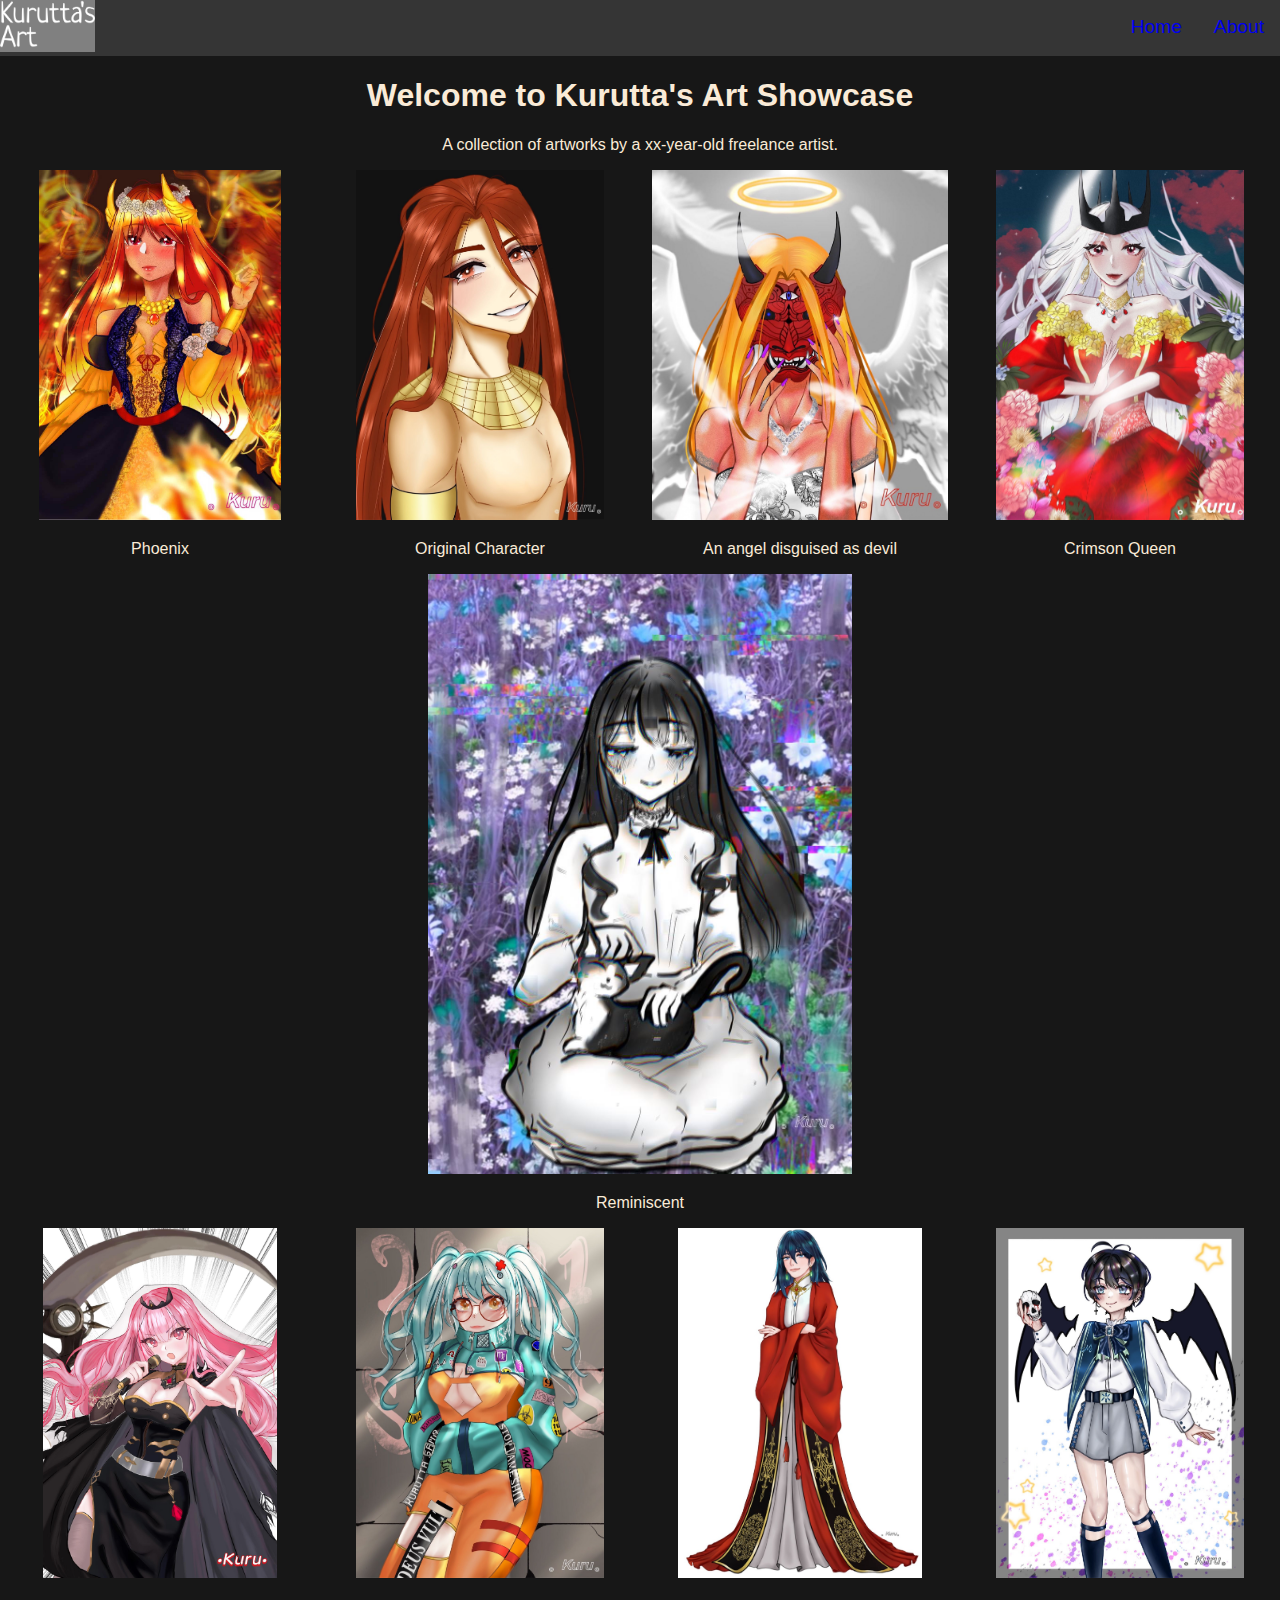
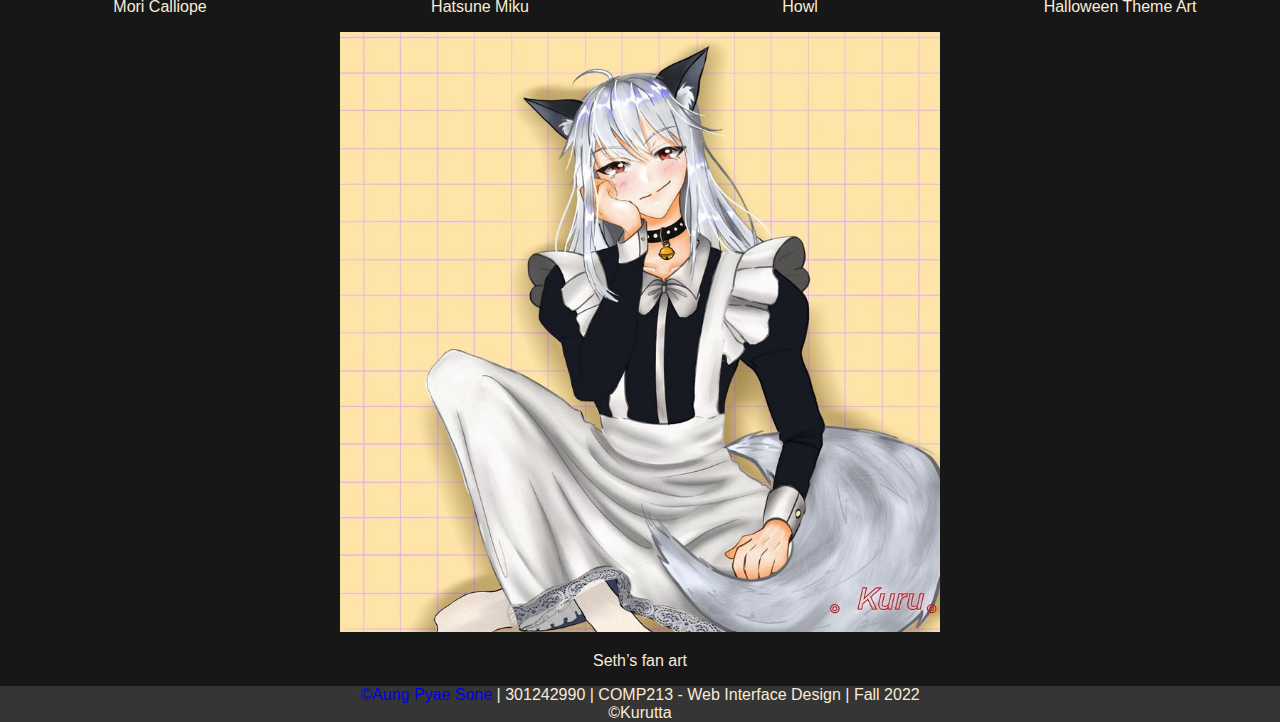
<file: index.html>
<!DOCTYPE html>
<html lang="en">
<head>
    <meta charset="UTF-8">
    <meta http-equiv="X-UA-Compatible" content="IE=edge">
    <meta name="viewport" content="width=device-width, initial-scale=1.0">
    <link rel="stylesheet" href="styles.css">
    <title>Kurutta's showcase</title>
</head>
<body>
    <header>
        <div class="nav-bar">
            <a href="index.html" style="float: left;">
                <img src="img/kuruttas-art-low-resolution-logo-white-on-transparent-background.png" class="logo">
            </a>
            <div class="nav-content">
                <a class="nav-item" href="about.html">About</a>
                <a class="nav-item" href="index.html">Home</a>
            </div>
        </div>
    </header>
    <content class="content">
        <h1>Welcome to Kurutta's Art Showcase</h1>
        <p>
            A collection of artworks by a xx-year-old freelance artist.
        </p>
        <div class="img-1-row">
            <div class="img1">
            <a href="phoenix.html">
                <img class="small-img" src="img/phoenix.jpg">
            </a>
            <p>
                Phoenix 
            </p>
            </div>
            <div class="img1">
            <a href="king.html">
                <img class="small-img" src="img/king.jpg">
            </a>
            <p>
                Original Character 
            </p>
            </div>
            <div class="img1">
            <a href="angleofdeath.html">
                <img class="small-img" src="img/angleofdeath.jpg">
            </a>
            <p>
                An angel disguised as devil
            </p>
            </div>
            <div class="img1">
            <a href="queen.html"> 
                <img class="small-img" src="img/queen.jpg">
            </a>
            <p>
                Crimson Queen
            </p>
             </div>
             <div class="big-img">
                <a href="cat.html">
                <img class="center-img" src="img/cat.jpg">
                </a>
                <p>
                    Reminiscent
                </p>
             </div>
        </div>
        <div class="img-1-row">
            <div class="img1">
            <a href="calliope.html">
                <img class="small-img" src="img/calliope.jpg">
            </a>
            <p>
                Mori Calliope
            </p>
            </div>
            <div class="img1">
            <a href="cyberpunk.html">
                <img class="small-img" src="img/cyberpunk-clothing.jpg">
            </a>
            <p>
                Hatsune Miku
            </p>
            </div>
            <div class="img1">
            <a href="howl.html">
                <img class="small-img" src="img/howl.jpg">
            </a>
            <p>
                Howl
            </p>
            </div>
            <div class="img1">
            <a href="shota.html">
                <img class="small-img" src="img/shota-halloween.jpg">
            </a>
            <p>
                Halloween Theme Art
            </p>
             </div>
             <div class="big-img">
                <a href="catguy.html">
                <img class="center-img" src="img/maid-cat-guy.jpg">
                </a>
                <p>
                    Seth’s fan art 
                </p>
             </div>
        </div>      
    </content>
    <footer>
        <a href="http://studentweb.cencol.ca/a852/Assignment1/">©Aung Pyae Sone</a> | 301242990 | COMP213 - Web Interface Design | Fall 2022<br>
        ©Kurutta
    </footer>

</body>
</html>
</file>
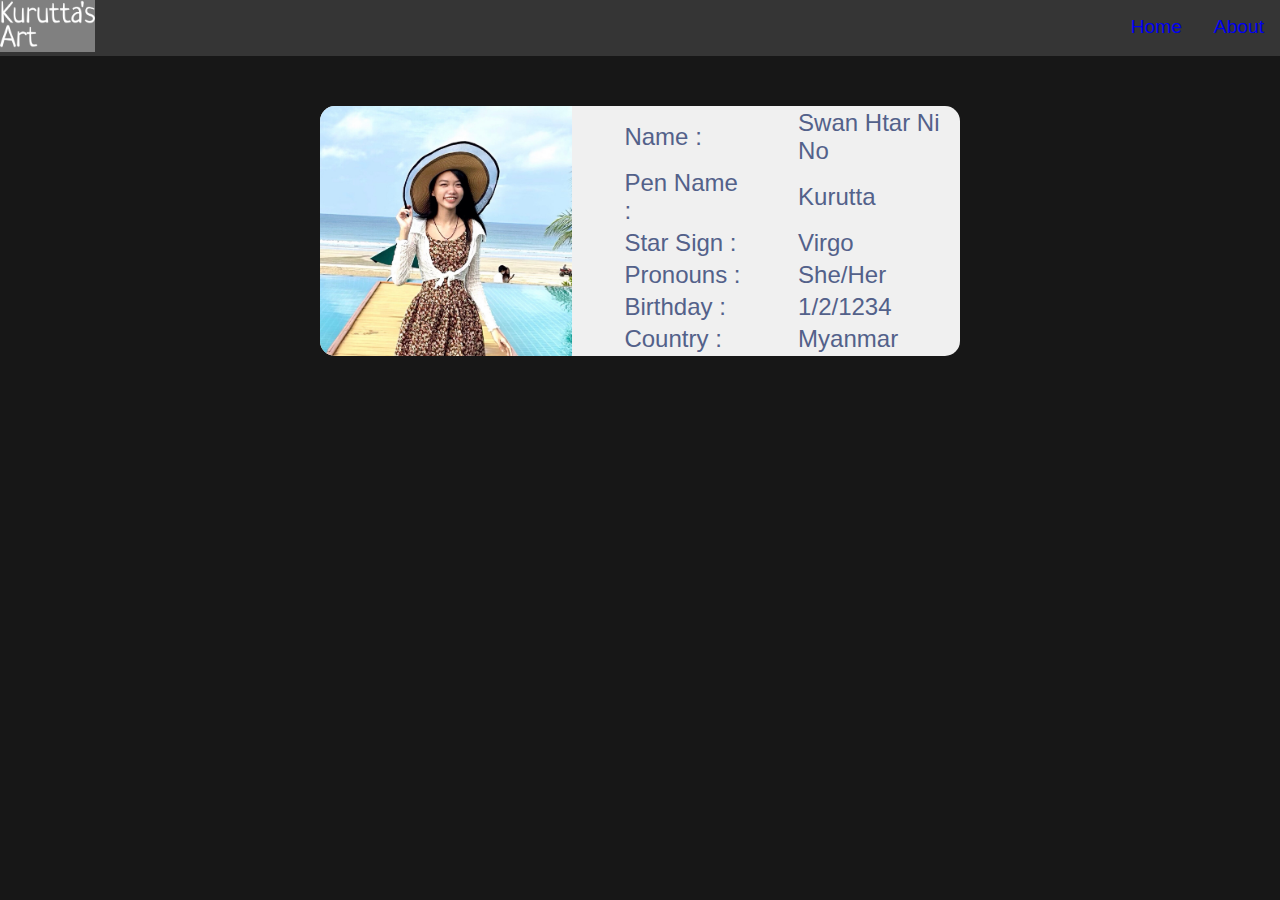
<file: about.html>
<!DOCTYPE html>
<html lang="en">
<head>
    <meta charset="UTF-8">
    <meta http-equiv="X-UA-Compatible" content="IE=edge">
    <meta name="viewport" content="width=device-width, initial-scale=1.0">
    <link rel="stylesheet" href="styles.css">
    <title>Kurutta's showcase</title>
</head>
<body>
    <header>
        <div class="nav-bar">
            <a href="index.html" style="float: left;">
                <img src="img/kuruttas-art-low-resolution-logo-white-on-transparent-background.png" class="logo">
            </a>
            <div class="nav-content">
                <a class="nav-item" href="about.html">About</a>
                <a class="nav-item" href="index.html">Home</a>
            </div>
        </div>
    </header>
    <div class="container">
        <table>
            <tr>
                <td>Name : </td>
                <td>Swan Htar Ni No</td>
                <img class="artist" src="img/artist.jpg">
            </tr>
            <tr>
                <td>Pen Name : </td>
                <td>Kurutta</td>
            </tr>
            <tr>
                <td>Star Sign : </td>
                <td>Virgo</td>
            </tr>
            <tr>
                <td>Pronouns : </td>
                <td>She/Her</td>
            </tr>
            <tr>
                <td>Birthday : </td>
                <td>1/2/1234</td>
            </tr>   
            <tr>
                <td>Country : </td>
                <td>Myanmar</td>
            </tr>
        </table>
    </div>

</body>
</html>
</file>
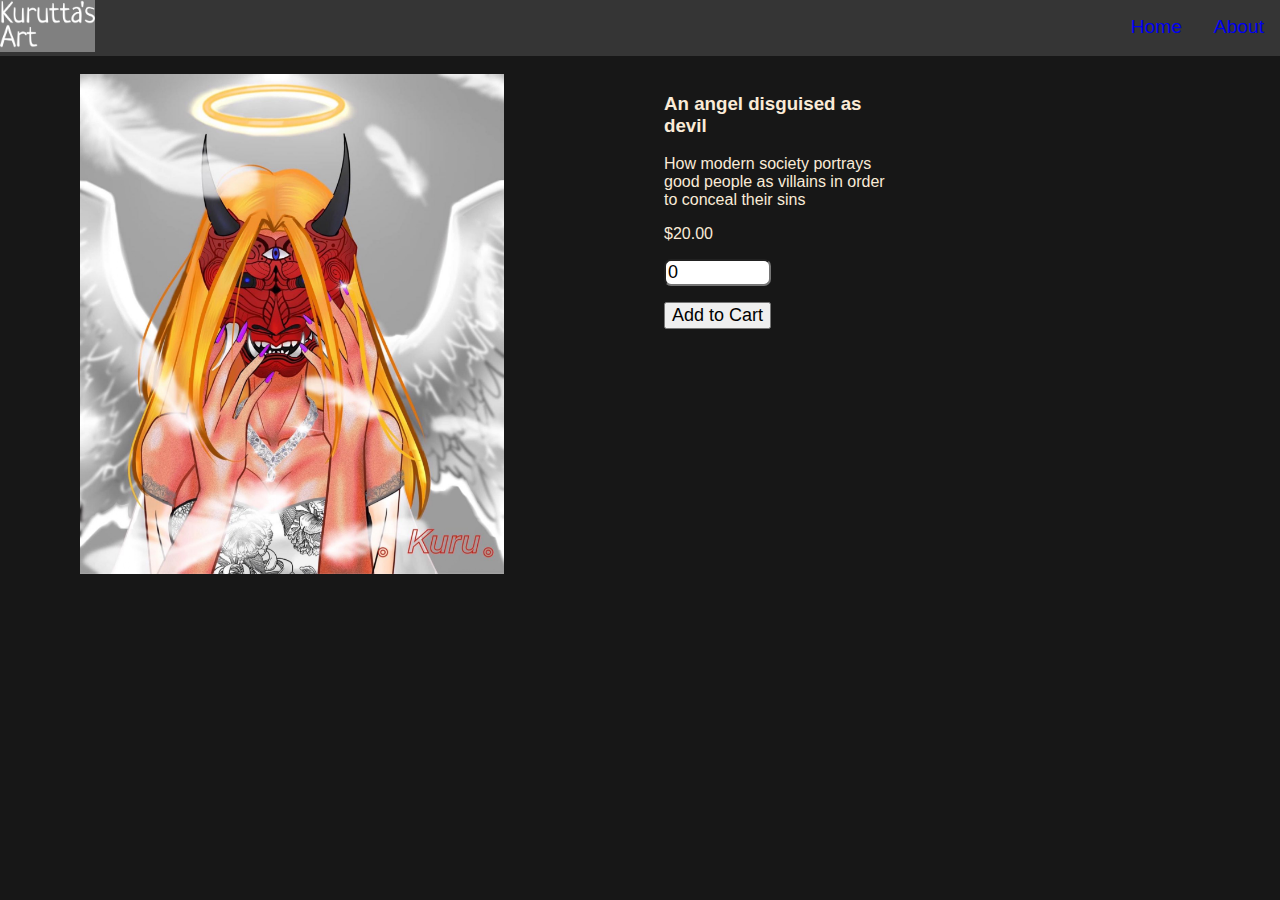
<file: angleofdeath.html>
<!DOCTYPE html>
<html lang="en">
<head>
    <meta charset="UTF-8">
    <meta http-equiv="X-UA-Compatible" content="IE=edge">
    <meta name="viewport" content="width=device-width, initial-scale=1.0">
    <link rel="stylesheet" href="styles.css">
    <title>Kurutta's showcase</title>
</head>
<body>
    <header>
        <div class="nav-bar">
            <a href="index.html" style="float: left;">
                <img src="img/kuruttas-art-low-resolution-logo-white-on-transparent-background.png" class="logo">
            </a>
            <div class="nav-content">
                <a class="nav-item" href="about.html">About</a>
                <a class="nav-item" href="index.html">Home</a>
            </div>
        </div>
    </header>
    <br>
    <img class="art" src="img/angleofdeath.jpg">
    <div class="description">
    <h3>An angel disguised as devil </h3>
    <p>
        How modern society portrays good people as villains in order to conceal their sins
    </p>
    </div>
    <p>$20.00</p>
    <input class="amount" type="number" min="0" value="0">
    <p><button class="submit">Add to Cart</button></p>

</body>
</html>
</file>
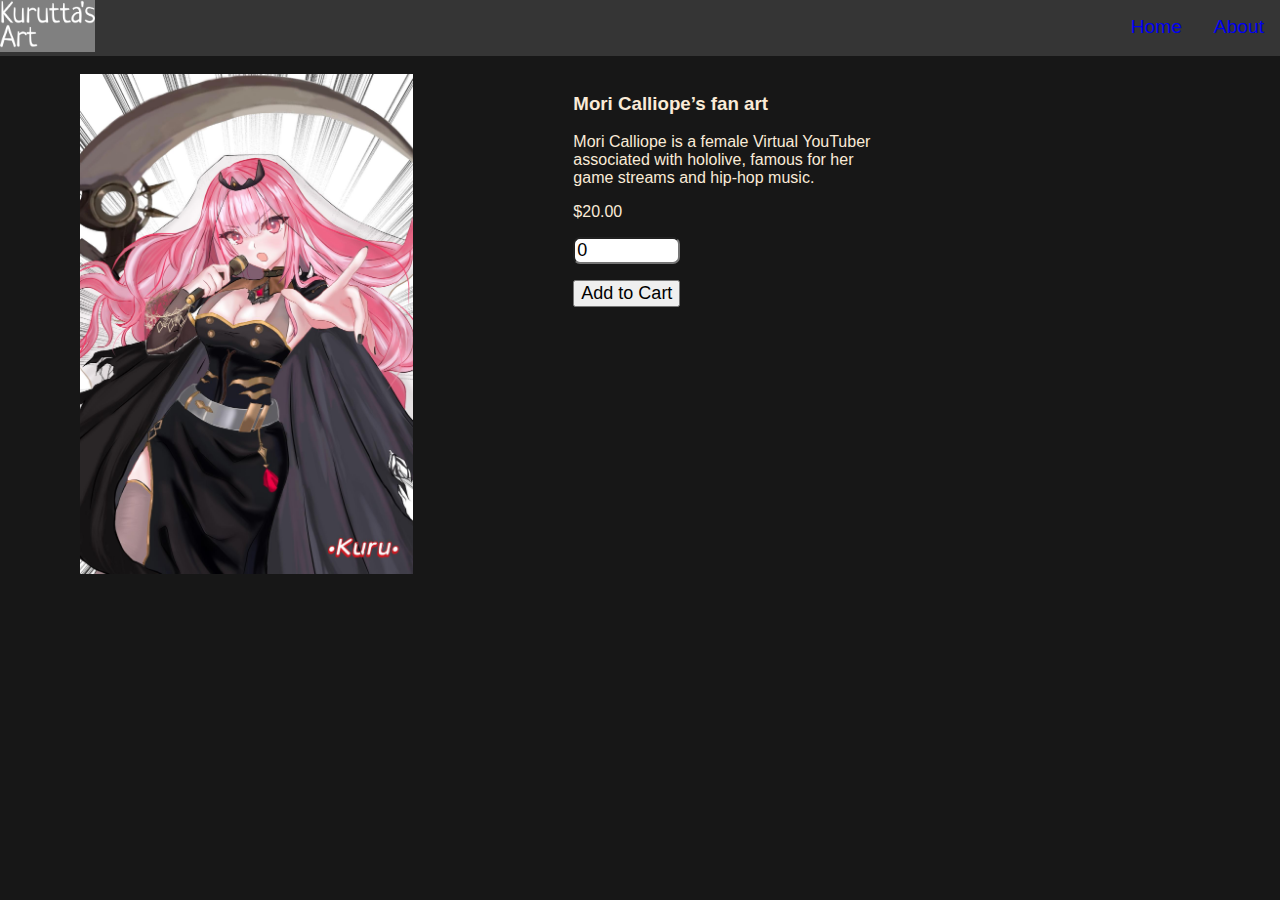
<file: calliope.html>
<!DOCTYPE html>
<html lang="en">
<head>
    <meta charset="UTF-8">
    <meta http-equiv="X-UA-Compatible" content="IE=edge">
    <meta name="viewport" content="width=device-width, initial-scale=1.0">
    <link rel="stylesheet" href="styles.css">
    <title>Kurutta's showcase</title>
</head>
<body>
    <header>
        <div class="nav-bar">
            <a href="index.html" style="float: left;">
                <img src="img/kuruttas-art-low-resolution-logo-white-on-transparent-background.png" class="logo">
            </a>
            <div class="nav-content">
                <a class="nav-item" href="about.html">About</a>
                <a class="nav-item" href="index.html">Home</a>
            </div>
        </div>
    </header>
    <br>
    <img class="art" src="img/calliope.jpg">
    <div class="description">
    <h3>Mori Calliope’s fan art </h3>
    <p>
        Mori Calliope is a female Virtual YouTuber associated with hololive, famous for her game streams and hip-hop music.
    </p>
    </div>
    <p>$20.00</p>
    <input class="amount" type="number" min="0" value="0">
    <p><button class="submit">Add to Cart</button></p>

</body>
</html>
</file>
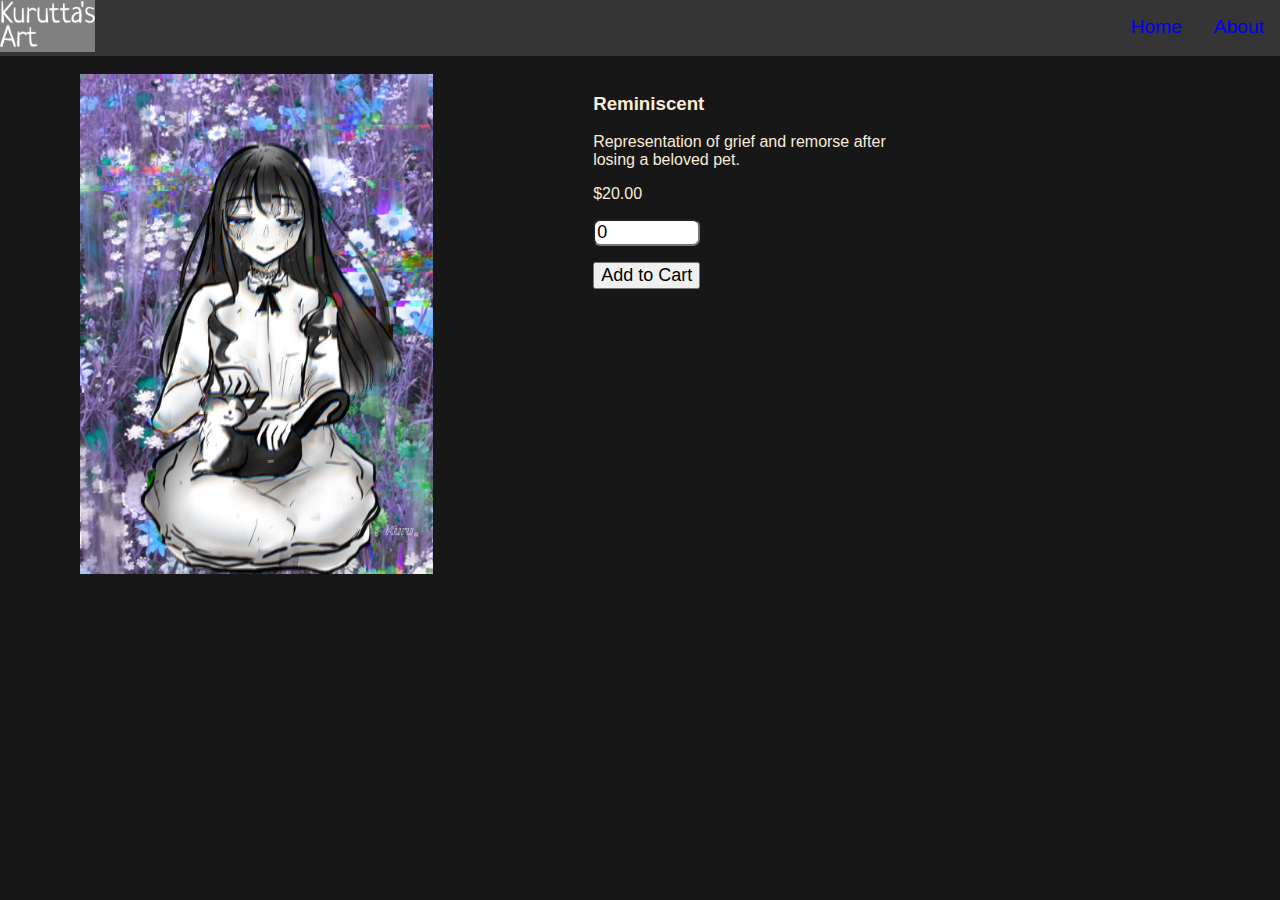
<file: cat.html>
<!DOCTYPE html>
<html lang="en">
<head>
    <meta charset="UTF-8">
    <meta http-equiv="X-UA-Compatible" content="IE=edge">
    <meta name="viewport" content="width=device-width, initial-scale=1.0">
    <link rel="stylesheet" href="styles.css">
    <title>Kurutta's showcase</title>
</head>
<body>
    <header>
        <div class="nav-bar">
            <a href="index.html" style="float: left;">
                <img src="img/kuruttas-art-low-resolution-logo-white-on-transparent-background.png" class="logo">
            </a>
            <div class="nav-content">
                <a class="nav-item" href="about.html">About</a>
                <a class="nav-item" href="index.html">Home</a>
            </div>
        </div>
    </header>
    <br>
    <img class="art" src="img/cat.jpg">
    <div class="description">
    <h3>Reminiscent</h3>
    <p>
        Representation of grief and remorse after losing a beloved pet.
    </p>
    </div>
    <p>$20.00</p>
    <input class="amount" type="number" min="0" value="0">
    <p><button class="submit">Add to Cart</button></p>

</body>
</html>
</file>
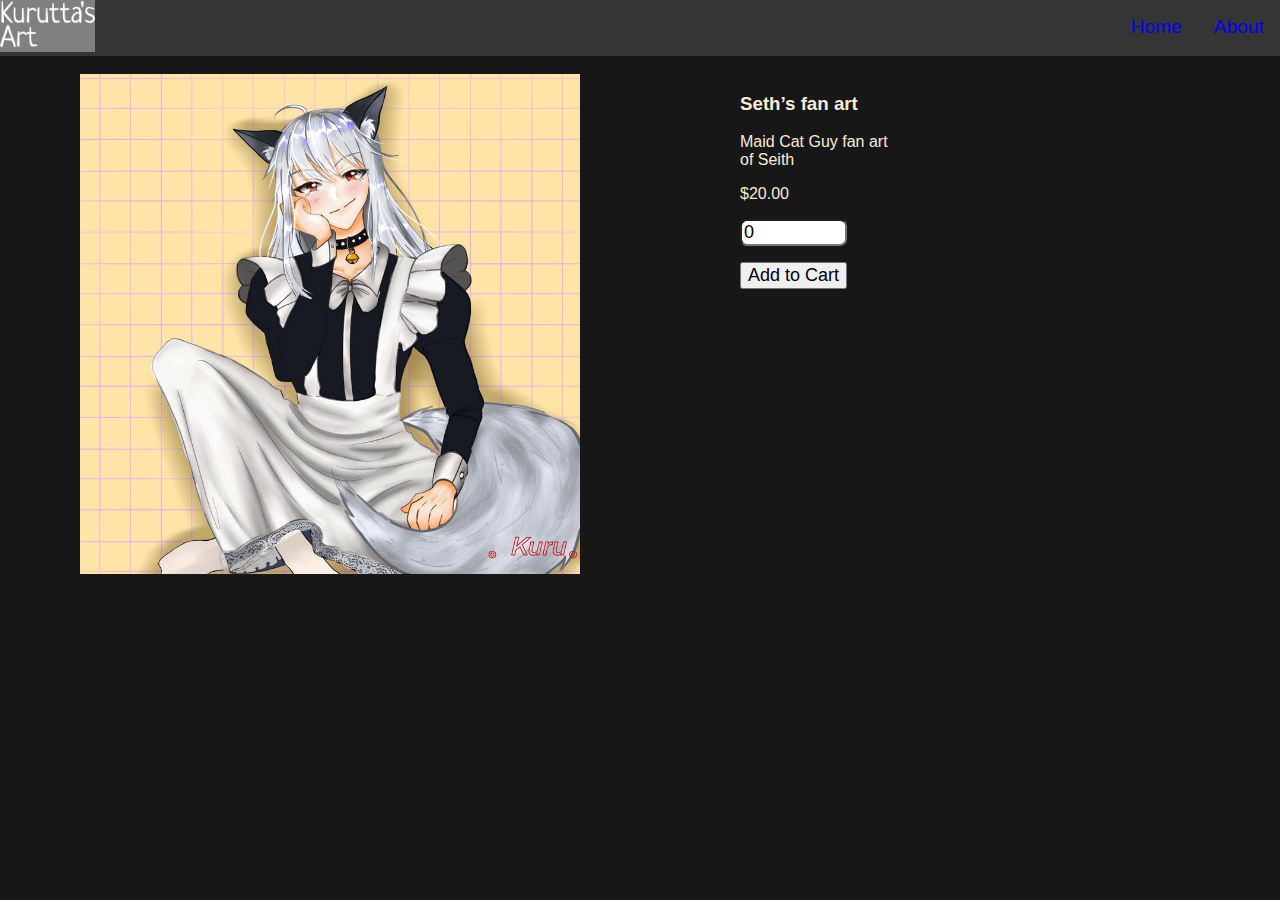
<file: catguy.html>
<!DOCTYPE html>
<html lang="en">
<head>
    <meta charset="UTF-8">
    <meta http-equiv="X-UA-Compatible" content="IE=edge">
    <meta name="viewport" content="width=device-width, initial-scale=1.0">
    <link rel="stylesheet" href="styles.css">
    <title>Kurutta's showcase</title>
</head>
<body>
    <header>
        <div class="nav-bar">
            <a href="index.html" style="float: left;">
                <img src="img/kuruttas-art-low-resolution-logo-white-on-transparent-background.png" class="logo">
            </a>
            <div class="nav-content">
                <a class="nav-item" href="about.html">About</a>
                <a class="nav-item" href="index.html">Home</a>
            </div>
        </div>
    </header>
    <br>
    <img class="art"src="img/maid-cat-guy.jpg">
    <div class="description">
    <h3>Seth’s fan art </h3>
    <p>
        Maid Cat Guy fan art of Seith
    </p>
    </div>
    <p>$20.00</p>
    <input class="amount" type="number" min="0" value="0">
    <p><button class="submit">Add to Cart</button></p>

</body>
</html>
</file>
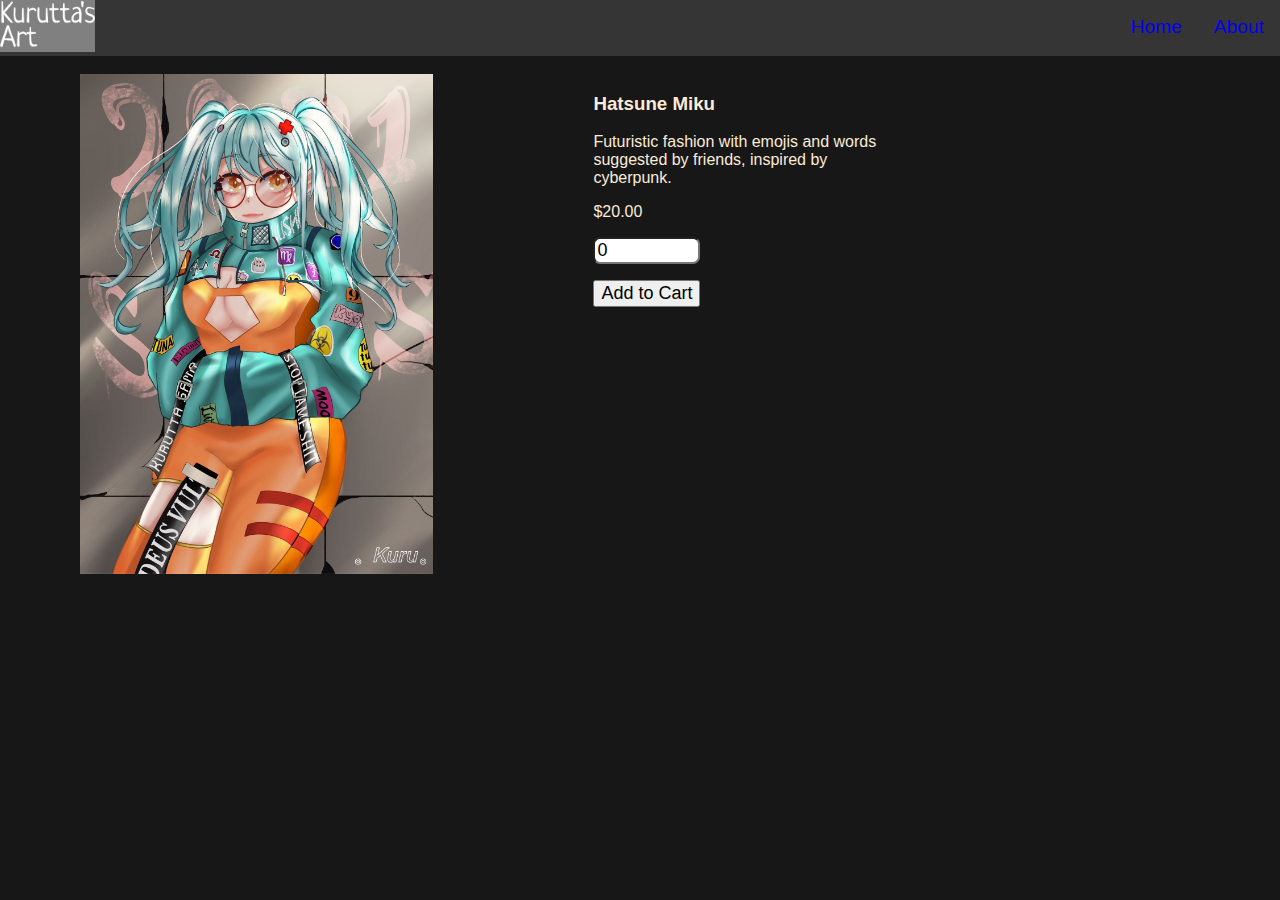
<file: cyberpunk.html>
<!DOCTYPE html>
<html lang="en">
<head>
    <meta charset="UTF-8">
    <meta http-equiv="X-UA-Compatible" content="IE=edge">
    <meta name="viewport" content="width=device-width, initial-scale=1.0">
    <link rel="stylesheet" href="styles.css">
    <title>Kurutta's showcase</title>
</head>
<body>
    <header>
        <div class="nav-bar">
            <a href="index.html" style="float: left;">
                <img src="img/kuruttas-art-low-resolution-logo-white-on-transparent-background.png" class="logo">
            </a>
            <div class="nav-content">
                <a class="nav-item" href="about.html">About</a>
                <a class="nav-item" href="index.html">Home</a>
            </div>
        </div>
    </header>
    <br>
    <img class="art"src="img/cyberpunk-clothing.jpg">
    <div class="description">
    <h3>Hatsune Miku</h3>
    <p>
        Futuristic fashion with emojis and words suggested by friends, inspired by cyberpunk.
    </p>
    </div>
    <p>$20.00</p>
    <input class="amount" type="number" min="0" value="0">
    <p><button class="submit">Add to Cart</button></p>

</body>
</html>
</file>
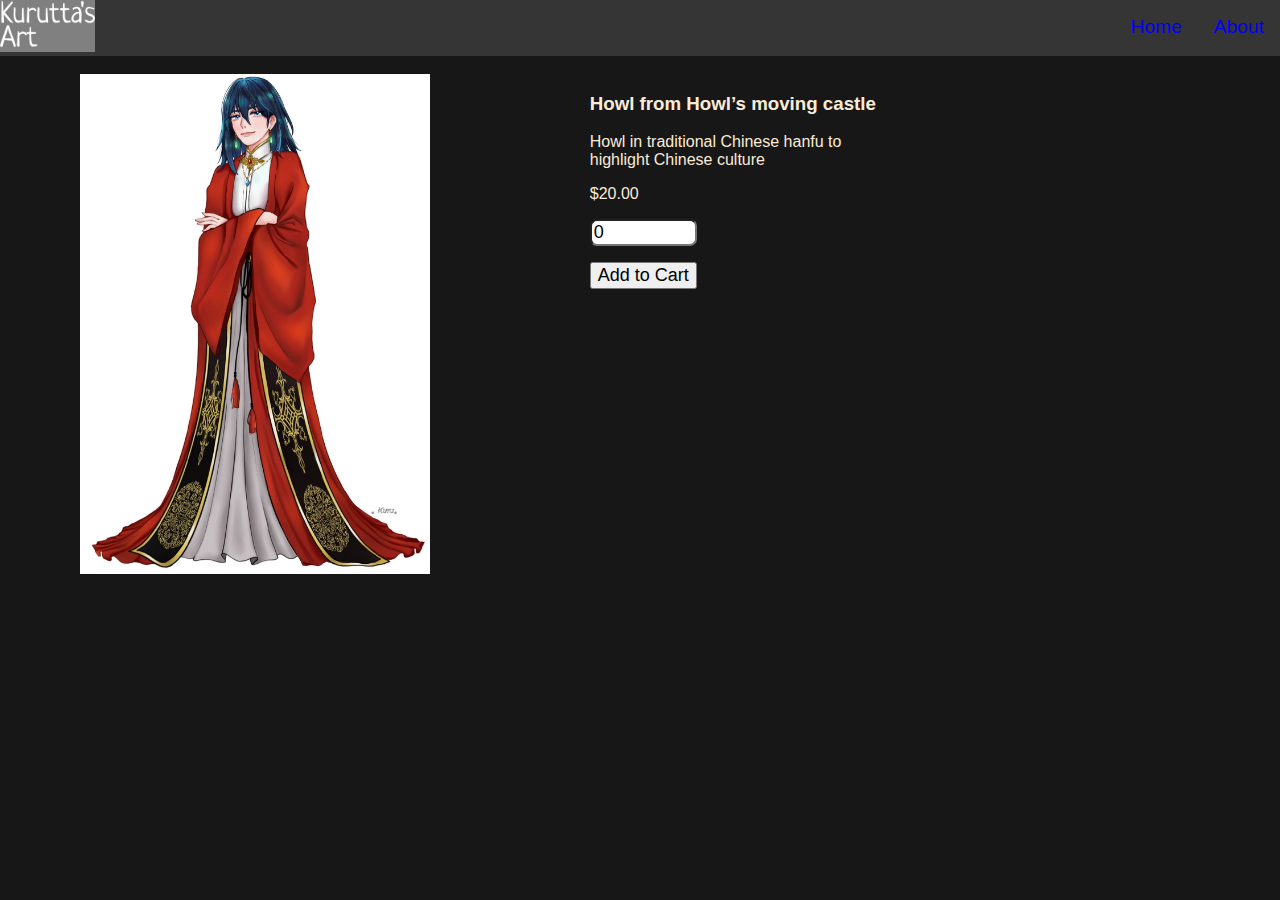
<file: howl.html>
<!DOCTYPE html>
<html lang="en">
<head>
    <meta charset="UTF-8">
    <meta http-equiv="X-UA-Compatible" content="IE=edge">
    <meta name="viewport" content="width=device-width, initial-scale=1.0">
    <link rel="stylesheet" href="styles.css">
    <title>Kurutta's showcase</title>
</head>
<body>
    <header>
        <div class="nav-bar">
            <a href="index.html" style="float: left;">
                <img src="img/kuruttas-art-low-resolution-logo-white-on-transparent-background.png" class="logo">
            </a>
            <div class="nav-content">
                <a class="nav-item" href=".about.html">About</a>
                <a class="nav-item" href="index.html">Home</a>
            </div>
        </div>
    </header>
    <br>
    <img class="art"src="img/howl.jpg">
    <div class="description">
    <h3>Howl from Howl’s moving castle</h3>
    <p>
        Howl in traditional Chinese hanfu to highlight Chinese culture
    </p>
    </div>
    <p>$20.00</p>
    <input class="amount" type="number" min="0" value="0">
    <p><button class="submit">Add to Cart</button></p>

</body>
</html>
</file>
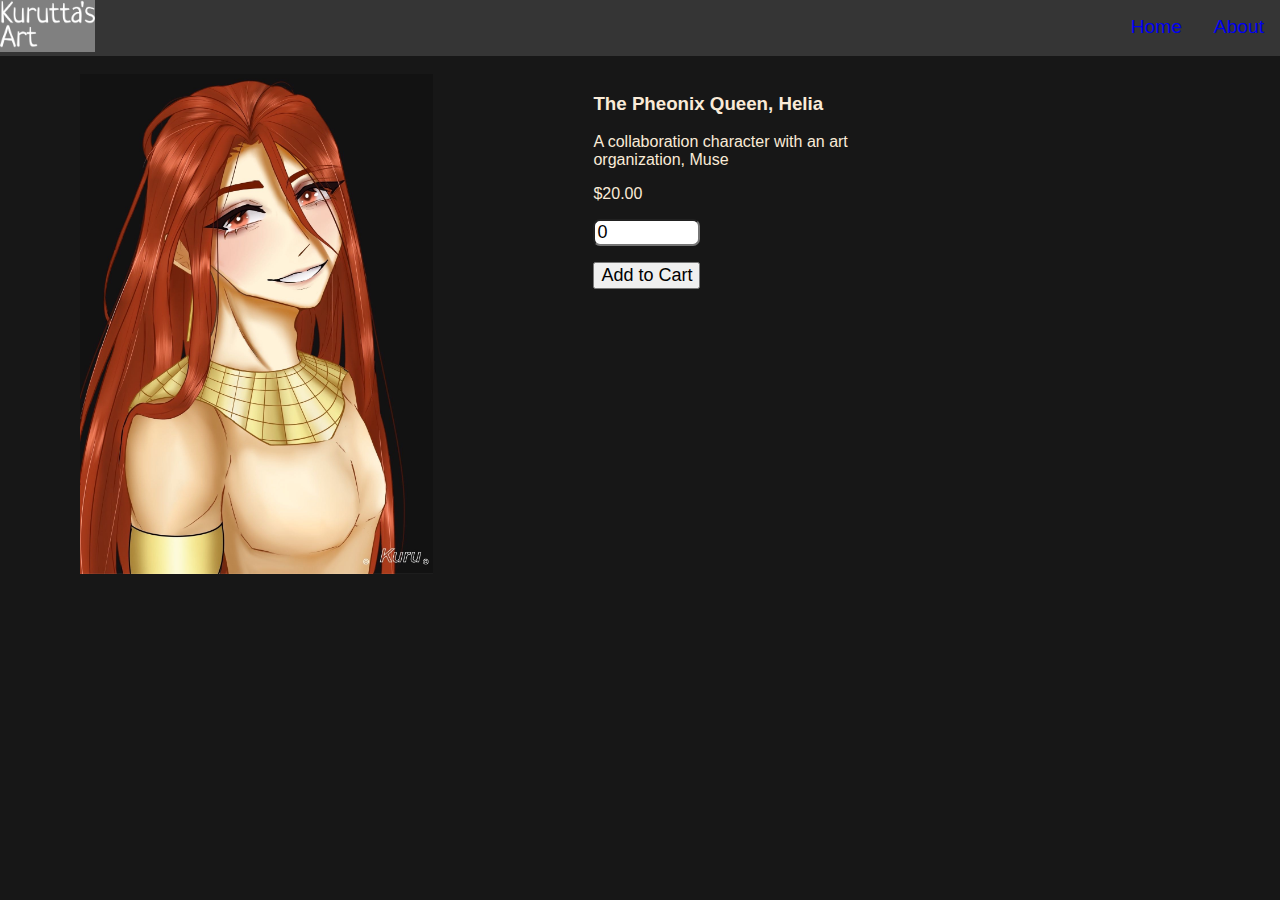
<file: king.html>
<!DOCTYPE html>
<html lang="en">
<head>
    <meta charset="UTF-8">
    <meta http-equiv="X-UA-Compatible" content="IE=edge">
    <meta name="viewport" content="width=device-width, initial-scale=1.0">
    <link rel="stylesheet" href="styles.css">
    <title>Kurutta's showcase</title>
</head>
<body>
    <header>
        <div class="nav-bar">
            <a href="index.html" style="float: left;">
                <img src="img/kuruttas-art-low-resolution-logo-white-on-transparent-background.png" class="logo">
            </a>
            <div class="nav-content">
                <a class="nav-item" href="about.html">About</a>
                <a class="nav-item" href="index.html">Home</a>
            </div>
        </div>
    </header>
    <br>
    <img class="art"src="img/king.jpg">
    <div class="description">
    <h3>The Pheonix Queen, Helia</h3>
    <p>
        A collaboration character with an art organization, Muse
    </p>
    </div>
    <p>$20.00</p>
    <input class="amount" type="number" min="0" value="0">
    <p><button class="submit">Add to Cart</button></p>

</body>
</html>
</file>
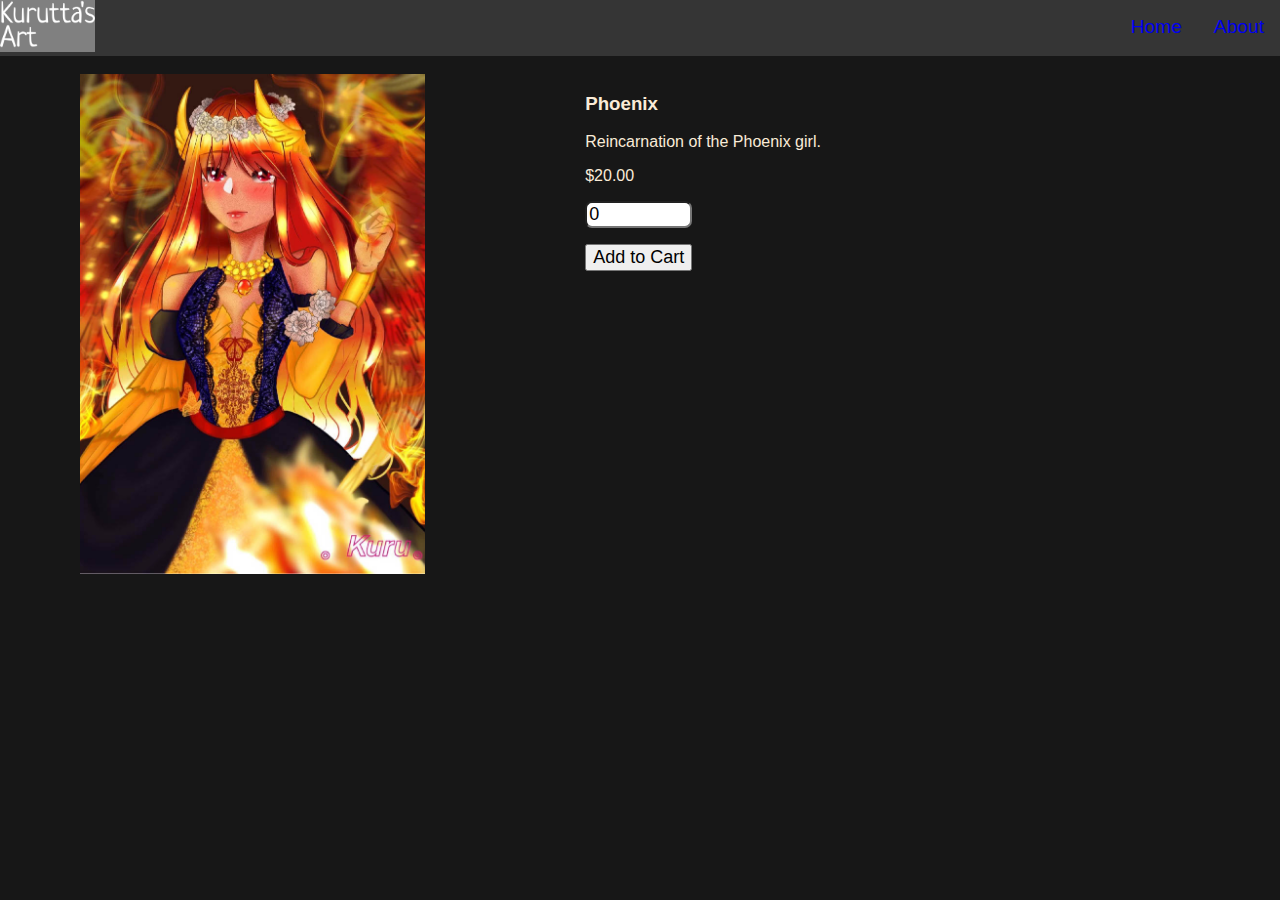
<file: phoenix.html>
<!DOCTYPE html>
<html lang="en">
<head>
    <meta charset="UTF-8">
    <meta http-equiv="X-UA-Compatible" content="IE=edge">
    <meta name="viewport" content="width=device-width, initial-scale=1.0">
    <link rel="stylesheet" href="styles.css">
    <title>Kurutta's showcase</title>
</head>
<body>
    <header>
        <div class="nav-bar">
            <a href="index.html" style="float: left;">
                <img src="img/kuruttas-art-low-resolution-logo-white-on-transparent-background.png" class="logo">
            </a>
            <div class="nav-content">
                <a class="nav-item" href="about.html">About</a>
                <a class="nav-item" href="index.html">Home</a>
            </div>
        </div>
    </header>
    <br>
  
    <img class="art" src="img/phoenix.jpg">
    <div class="description">
    <h3>Phoenix</h3>
    <p>
        Reincarnation of the Phoenix girl.
    </p>
    </div>
    <p>$20.00</p>
    <input class="amount" type="number" min="0" value="0">
    <p><button class="submit">Add to Cart</button></p>
    
</body>
</html>
</file>
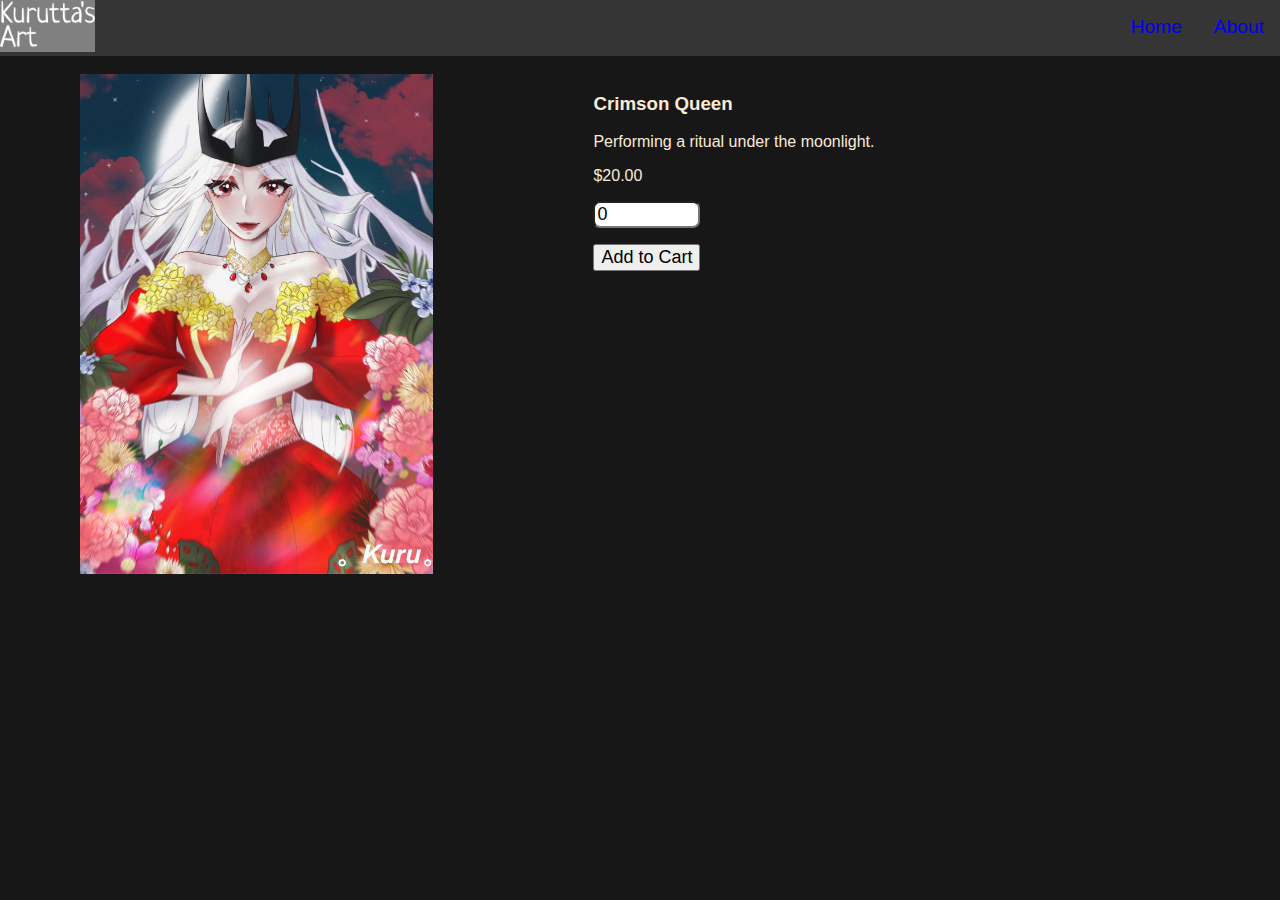
<file: queen.html>
<!DOCTYPE html>
<html lang="en">
<head>
    <meta charset="UTF-8">
    <meta http-equiv="X-UA-Compatible" content="IE=edge">
    <meta name="viewport" content="width=device-width, initial-scale=1.0">
    <link rel="stylesheet" href="styles.css">
    <title>Kurutta's showcase</title>
</head>
<body>
    <header>
        <div class="nav-bar">
            <a href="index.html" style="float: left;">
                <img src="img/kuruttas-art-low-resolution-logo-white-on-transparent-background.png" class="logo">
            </a>
            <div class="nav-content">
                <a class="nav-item" href="about.html">About</a>
                <a class="nav-item" href="index.html">Home</a>
            </div>
        </div>
    </header>
    <br>
    <img class="art" src="img/queen.jpg">
    <div class="description">
    <h3>Crimson Queen</h3>
    <p>
        Performing a ritual under the moonlight.
    </p>
    </div>
    <p>$20.00</p>
    <input class="amount" type="number" min="0" value="0">
    <p><button class="submit">Add to Cart</button></p>

</body>
</html>
</file>
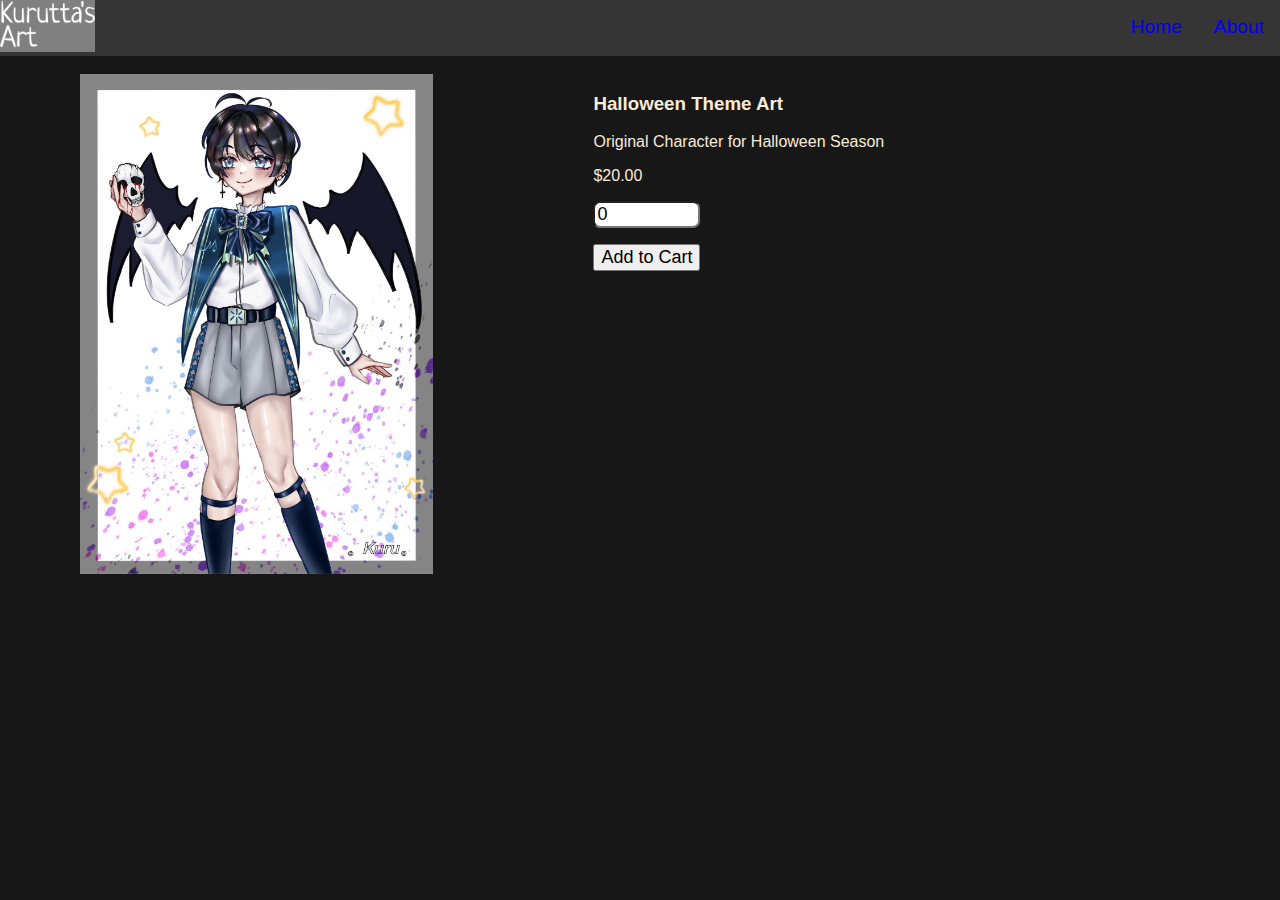
<file: shota.html>
<!DOCTYPE html>
<html lang="en">
<head>
    <meta charset="UTF-8">
    <meta http-equiv="X-UA-Compatible" content="IE=edge">
    <meta name="viewport" content="width=device-width, initial-scale=1.0">
    <link rel="stylesheet" href="styles.css">
    <title>Kurutta's showcase</title>
</head>
<body>
    <header>
        <div class="nav-bar">
            <a href="index.html" style="float: left;">
                <img src="img/kuruttas-art-low-resolution-logo-white-on-transparent-background.png" class="logo">
            </a>
            <div class="nav-content">
                <a class="nav-item" href="about.html">About</a>
                <a class="nav-item" href="index.html">Home</a>
            </div>
        </div>
    </header>
    <br>
    <img class="art"src="img/shota-halloween.jpg">
    <div class="description">
    <h3>Halloween Theme Art</h3>
    <p>
        Original Character for Halloween Season
    </p>
    </div>
    <p>$20.00</p>
    <input class="amount" type="number" min="0" value="0">
    <p><button class="submit">Add to Cart</button></p>

</body>
</html>
</file>
<file: styles.css>
body {
    background-color: #171717;
    color: antiquewhite;
    font-family:'Franklin Gothic Medium', 'Arial Narrow', Arial, sans-serif;
    margin: auto;
}

.logo {
    height: 3rem;
    width: auto;
}

.nav-bar {
    background-color: #353535;
    color: aliceblue;
    display: block;
    height: 3.5rem;
}

.nav-content a {
    float: right;
    display: inline;
    font-size: larger;
    padding: 1rem ;
    text-align: center;
    
}

.nav-content a:hover,
.nav-bar a:hover {
    background-color: grey;
    transition: 1.5s;
}

a {
    text-decoration: none;
}

a:visited{
    color: aliceblue;
}

.content {
    text-align: center;
}

.container {
    background-color: #F0F0F0;
    color: #53618A;
    width: 50%;
    margin-left: auto;
    margin-right: auto;
    margin-top: 50px;
    border-radius: 15px;
    font-size: x-large;
    overflow: auto;
}

.img1 {
    float: left;
    display: inline;
    width: 25%;
    
}

.big-img {
    width: 50%;
    margin: auto;
}

.small-img {
    height: 350px;
}

.center-img {
    height: 600px;
}

td{
    padding-left: 50px;
}

.art {
    height: 500px;
    width: auto;
    margin-left: 5rem;
    float: left;
    margin-right: 10rem;

}

.description{
    width: 70%;
}

.amount {
    border-radius: 7px;
    width: 5.5em;
    font-size: large;
}

.submit {

    font-size: large;
}
.small-img:hover {
    transform: translateY(-10px);
}

.center-img:hover {
    transform: translateY(-10px);
}

footer {
    text-align: center;
    background-color:#353535
}

.artist {
    height: 250px;
    float: left;
}
</file>
